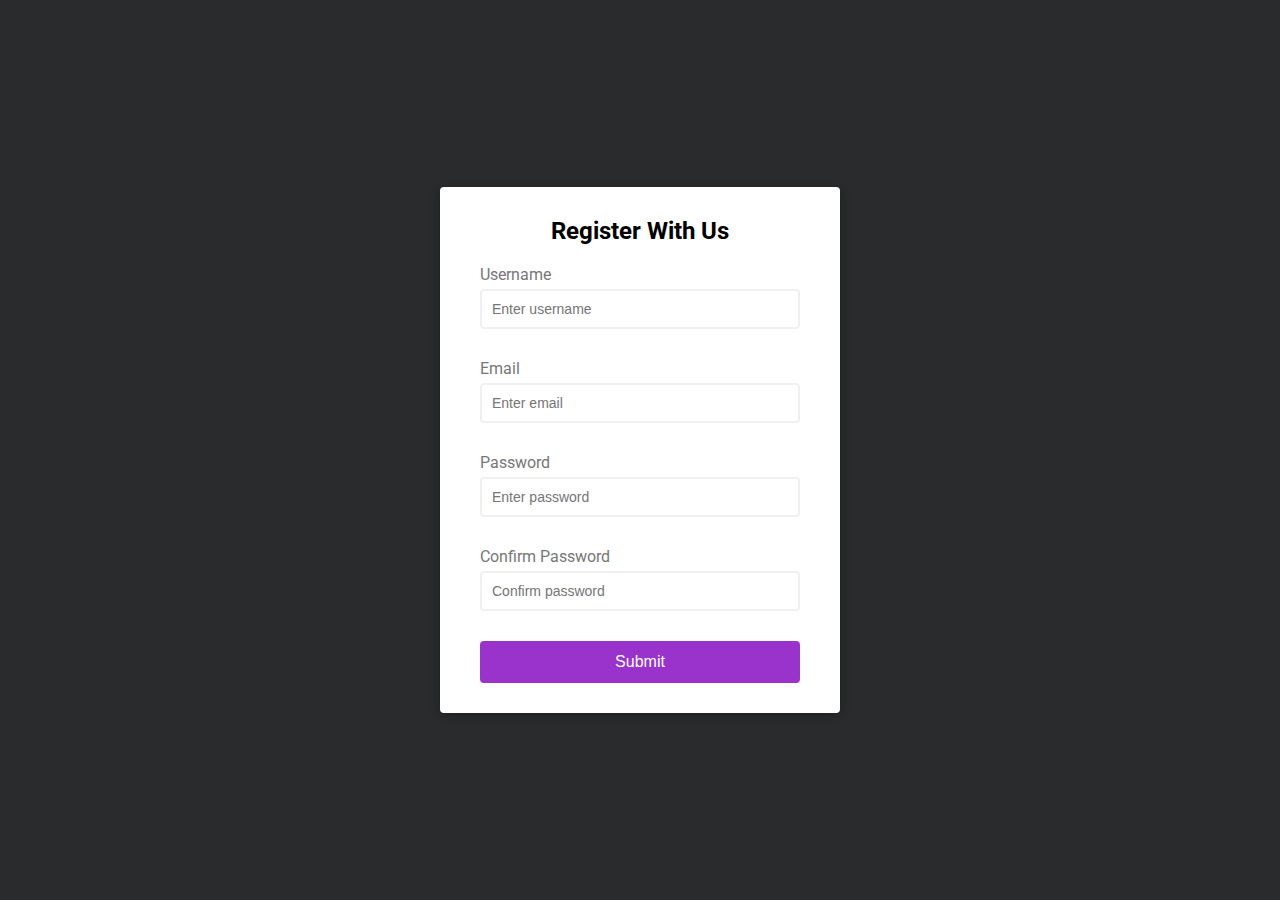
<file: form-validator/index.html>
<!DOCTYPE html>
<html lang="en">

<head>
    <meta charset="UTF-8">
    <meta name="viewport" content="width=device-width, initial-scale=1.0">
    <link rel="stylesheet" href="style.css">
    <title>Form Validation</title>
</head>

<body>
    <div class="container">
        <form id="form" class="form">
            <h2>Register With Us</h2>
            <div class="form-control">
                <label for="username">Username</label>
                <input type="text" id="username" placeholder="Enter username">
                <small>Error message</small>
            </div>
            <div class="form-control">
                <label for="email">Email</label>
                <input type="email" id="email" placeholder="Enter email">
                <small>Error message</small>
            </div>
            <div class="form-control">
                <label for="password">Password</label>
                <input type="password" id="password" placeholder="Enter password">
                <small>Error message</small>
            </div>
            <div class="form-control">
                <label for="password2">Confirm Password</label>
                <input type="password" id="password2" placeholder="Confirm password">
                <small>Error message</small>
            </div>
            <button>Submit</button>
        </form>
    </div>
    <script src="script.js"></script>
</body>

</html>
</file>
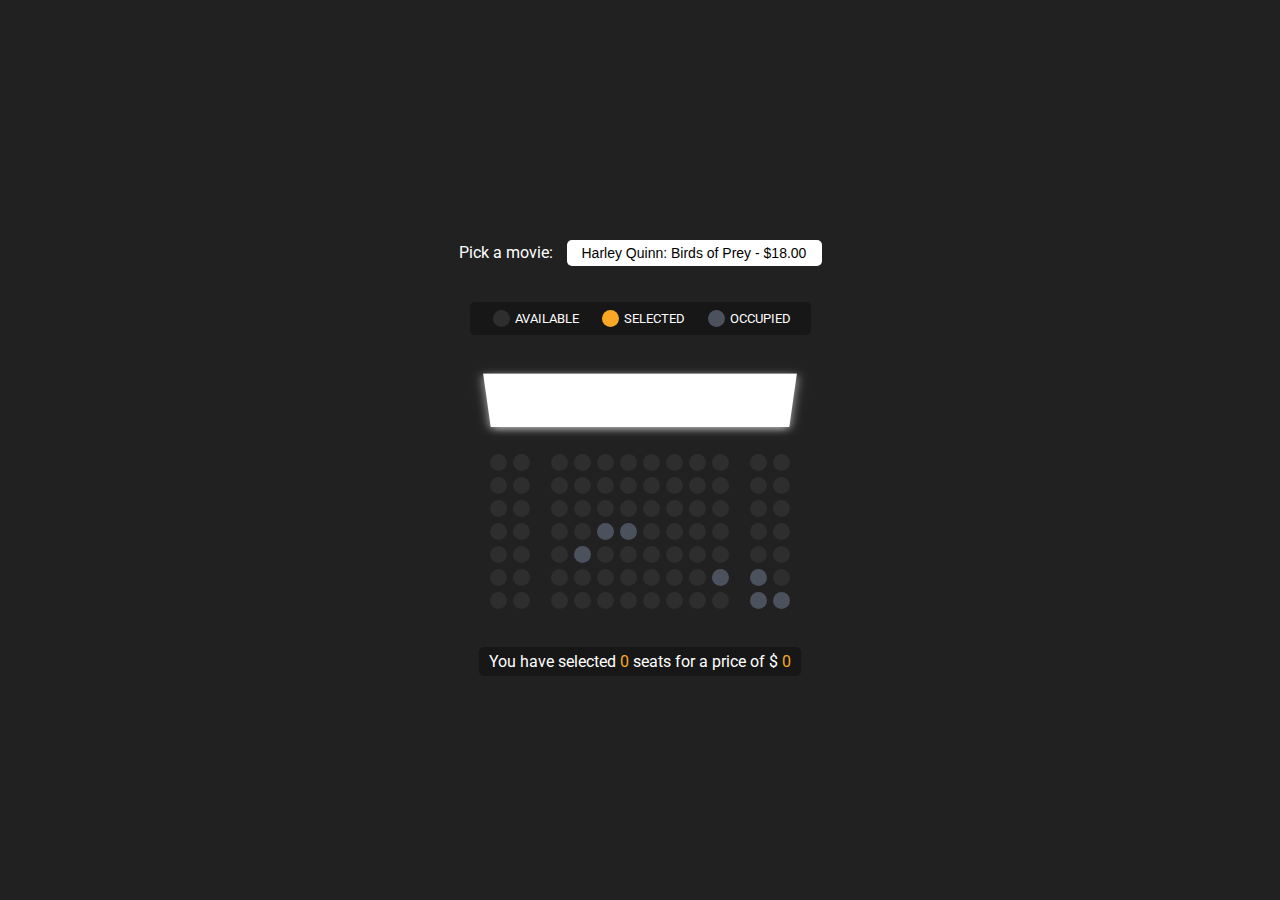
<file: movie-seat-booking/index.html>
<!DOCTYPE html>
<html lang="en">

<head>
    <meta charset="UTF-8">
    <meta name="viewport" content="width=device-width, initial-scale=1.0">
    <link rel="stylesheet" href="style.css">
    <title>Movie Seat Booking</title>
</head>

<body>
    <div class="movie-container">
        <label>Pick a movie:</label>
        <select id="movie">
            <option value="18">Harley Quinn: Birds of Prey - $18.00</option>
            <option value="14">Wonder Woman 1984 - $14.00</option>
            <option value="12">Mulan 2020 - $12.00</option>
            <option value="10">The New Mutants - $10.00</option>
        </select>
    </div>

    <ul class="showcase">
        <li>
            <div class="seat"></div>
            <small>AVAILABLE</small>
        </li>
        <li>
            <div class="seat selected"></div>
            <small>SELECTED</small>
        </li>
        <li>
            <div class="seat occupied"></div>
            <small>OCCUPIED</small>
        </li>
    </ul>

    <div class="container">
        <div class="screen"></div>

        <div class="row">
            <div class="seat"></div>
            <div class="seat"></div>
            <div class="seat"></div>
            <div class="seat"></div>
            <div class="seat"></div>
            <div class="seat"></div>
            <div class="seat"></div>
            <div class="seat"></div>
            <div class="seat"></div>
            <div class="seat"></div>
            <div class="seat"></div>
            <div class="seat"></div>
        </div>
        <div class="row">
            <div class="seat"></div>
            <div class="seat"></div>
            <div class="seat"></div>
            <div class="seat"></div>
            <div class="seat"></div>
            <div class="seat"></div>
            <div class="seat"></div>
            <div class="seat"></div>
            <div class="seat"></div>
            <div class="seat"></div>
            <div class="seat"></div>
            <div class="seat"></div>
        </div>
        <div class="row">
            <div class="seat"></div>
            <div class="seat"></div>
            <div class="seat"></div>
            <div class="seat"></div>
            <div class="seat"></div>
            <div class="seat"></div>
            <div class="seat"></div>
            <div class="seat"></div>
            <div class="seat"></div>
            <div class="seat"></div>
            <div class="seat"></div>
            <div class="seat"></div>
        </div>
        <div class="row">
            <div class="seat"></div>
            <div class="seat"></div>
            <div class="seat"></div>
            <div class="seat"></div>
            <div class="seat occupied"></div>
            <div class="seat occupied"></div>
            <div class="seat"></div>
            <div class="seat"></div>
            <div class="seat"></div>
            <div class="seat"></div>
            <div class="seat"></div>
            <div class="seat"></div>
        </div>
        <div class="row">
            <div class="seat"></div>
            <div class="seat"></div>
            <div class="seat"></div>
            <div class="seat occupied"></div>
            <div class="seat"></div>
            <div class="seat"></div>
            <div class="seat"></div>
            <div class="seat"></div>
            <div class="seat"></div>
            <div class="seat"></div>
            <div class="seat"></div>
            <div class="seat"></div>
        </div>
        <div class="row">
            <div class="seat"></div>
            <div class="seat"></div>
            <div class="seat"></div>
            <div class="seat"></div>
            <div class="seat"></div>
            <div class="seat"></div>
            <div class="seat"></div>
            <div class="seat"></div>
            <div class="seat"></div>
            <div class="seat occupied"></div>
            <div class="seat occupied"></div>
            <div class="seat"></div>
        </div>
        <div class="row">
            <div class="seat"></div>
            <div class="seat"></div>
            <div class="seat"></div>
            <div class="seat"></div>
            <div class="seat"></div>
            <div class="seat"></div>
            <div class="seat"></div>
            <div class="seat"></div>
            <div class="seat"></div>
            <div class="seat"></div>
            <div class="seat occupied"></div>
            <div class="seat occupied"></div>
        </div>
    </div>

    <p class="text">You have selected <span id="count">0</span> seats for a price of $ <span id="total">0</span></p>
    <script src="script.js"></script>
</body>

</html>
</file>
<file: form-validator/style.css>
@import url("https://fonts.googleapis.com/css?family=Roboto:400,500,700&display=swap");

:root {
  --success-color: #5cc85c;
  --failure-color: #fd908a;
}

* {
  box-sizing: border-box;
}

body {
  background-color: #292b2c;
  font-family: Roboto, sans-serif;
  display: flex;
  align-items: center;
  justify-content: center;
  min-height: 100vh;
  margin: 0;
}

.container {
  background-color: #ffffff;
  border-radius: 4px;
  box-shadow: 0 2px 10px rgba(0, 0, 0, 0.3);
  width: 400px;
}

h2 {
  text-align: center;
  margin: 0 0 20px;
}

.form {
  padding: 30px 40px;
}

.form-control {
  margin-bottom: 10px;
  padding-bottom: 20px;
  position: relative;
}

.form-control label {
  color: #777777;
  display: block;
  margin-bottom: 5px;
}

.form-control input {
  border: #f0f0f0 2px solid;
  border-radius: 4px;
  display: block;
  width: 100%;
  padding: 10px;
  font-size: 14px;
}

.form-control input:focus {
  outline: 0;
  border-color: #777777;
}

.form-control.success input {
  outline: 0;
  border-color: var(--success-color);
}

.form-control.failure input {
  outline: 0;
  border-color: var(--failure-color);
}

.form-control small {
  color: var(--failure-color);
  position: absolute;
  bottom: 0;
  left: 0;
  visibility: hidden;
}

.form-control.failure small {
  visibility: visible;
}

.form button {
  cursor: pointer;
  background-color: #9933cc;
  border: #9933cc 2px solid;
  border-radius: 4px;
  color: #ffffff;
  display: block;
  font-size: 16px;
  padding: 10px;
  margin-top: 10px;
  width: 100%;
  transition: filter 0.2s;
}

.form button:hover {
  filter: brightness(90%);
}
</file>
<file: movie-seat-booking/style.css>
@import url("https://fonts.googleapis.com/css2?family=Roboto:wght@300;400&display=swap");

* {
  box-sizing: border-box;
}

body {
  background-color: #212121;
  color: #ffffff;
  display: flex;
  flex-direction: column;
  align-items: center;
  justify-content: center;
  height: 100vh;
  font-family: "Roboto", sans-serif;
  margin: 0;
}

.movie-container {
  margin: 20px 0;
}
.movie-container select {
  background-color: #ffffff;
  border: 0;
  border-radius: 5px;
  font-size: 14px;
  margin-left: 10px;
  padding: 5px 15px 5px 15px;
  -moz-appearance: none;
  -webkit-appearance: none;
  appearance: none;
}

.container {
  perspective: 1000px;
  margin-bottom: 30px;
}

.seat {
  background-color: #2e2e2e;
  height: 17px;
  width: 17px;
  margin: 3px;
  border-radius: 50px;
}

.seat.selected {
  background-color: #f9a825;
}

.seat.occupied {
  background-color: #4b515d;
}

.seat:nth-of-type(2) {
  margin-right: 18px;
}

.seat:nth-last-of-type(2) {
  margin-left: 18px;
}

.seat:not(.occupied):hover {
  cursor: pointer;
  transform: scale(1.2);
}

.showcase .seat:not(.occupied):hover {
  cursor: default;
  transform: scale(1);
}

.showcase {
  background: rgba(0, 0, 0, 0.3);
  padding: 5px 10px;
  border-radius: 5px;
  list-style: none;
  display: flex;
  justify-content: space-between;
}

.showcase li {
  display: flex;
  align-items: center;
  justify-content: center;
  margin: 0 10px;
}

.showcase li small {
  margin-left: 2px;
}

.row {
  display: flex;
}

.screen {
  background-color: #ffffff;
  height: 70px;
  width: 100%;
  margin: 15px 0;
  transform: rotateX(-45deg);
  box-shadow: 0 3px 10px rgba(255, 255, 255, 0.7);
}

p {
  background: rgba(0, 0, 0, 0.3);
  padding: 5px 10px;
  border-radius: 5px;
}

p.text {
  margin: 5px 0;
}

p.text span {
  color: #f9a825;
}
</file>
